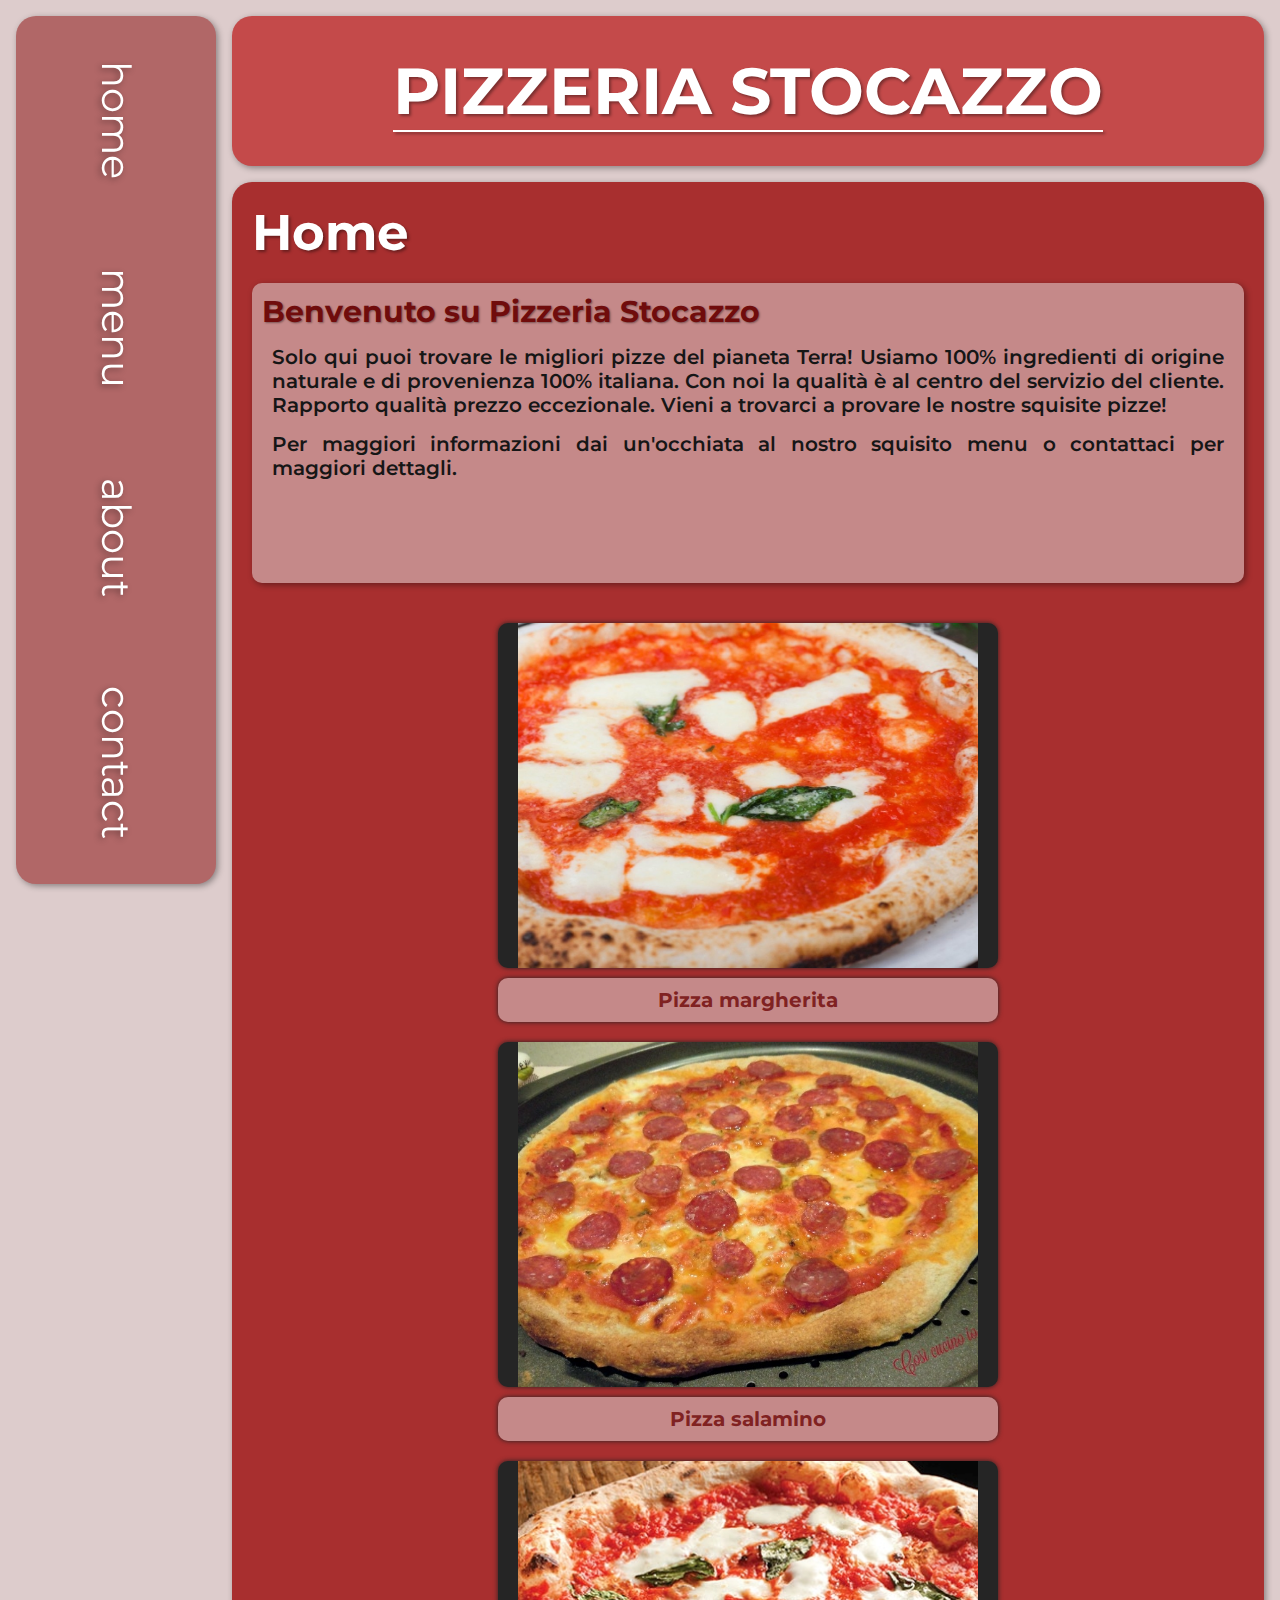
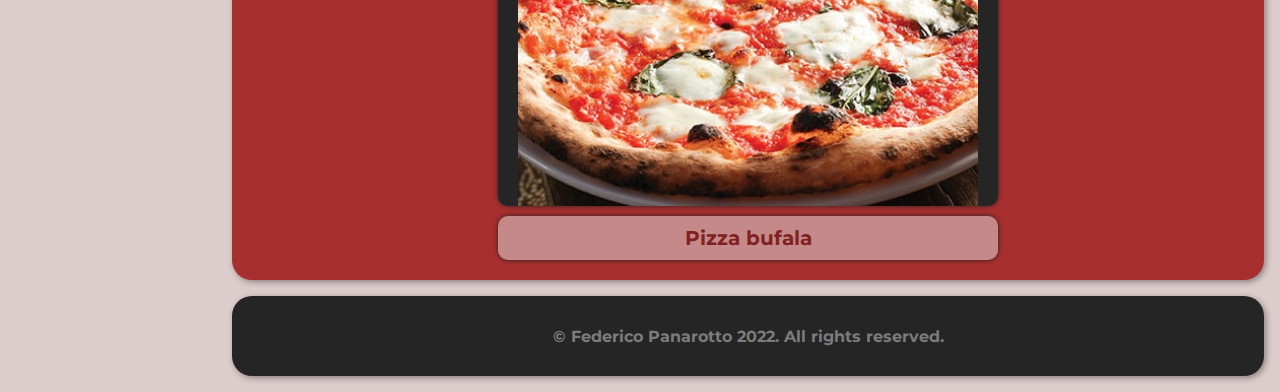
<file: index.html>
<!DOCTYPE html>
<html lang="en">

<head>
    <meta charset="UTF-8">
    <meta http-equiv="X-UA-Compatible" content="IE=edge">
    <meta name="viewport" content="width=device-width, initial-scale=1.0">
    <title>Pizzeria Stocazzo | Menu</title>
    <link rel="stylesheet" href="./style.css">
</head>

<body>
    <!-- container -->
    <div class="container">
        <!-- nav bar -->
        <div class="item-1">
            <div class="links">
                <a href="./index.html">home</a>
                <a href="./pages/menu.html">menu</a>
                <a href="./pages/about.html">about</a>
                <a href="./pages/contact.html">contact</a>
            </div>
        </div>
        <!-- header -->
        <div class="item-2">
            <h1>PIZZERIA STOCAZZO
                <hr>
            </h1>
        </div>
        <!-- main content -->
        <div class="item-3">
            <h1>Home</h1>
            <div class="home-container">
                <h2>Benvenuto su Pizzeria Stocazzo</h2>
                <p>Solo qui puoi trovare le migliori pizze del pianeta Terra! Usiamo 100% ingredienti di origine naturale e di provenienza 100% italiana. Con noi la qualità è al centro del servizio del cliente. Rapporto qualità prezzo eccezionale. Vieni
                    a trovarci a provare le nostre squisite pizze!</p>
                <p>Per maggiori informazioni dai un'occhiata al nostro squisito menu o contattaci per maggiori dettagli.</p>
            </div>
            <div class="home-images">
                <div class="home-pizza">
                    <img src="./pizze/pizza-margherita.jpg" alt="">
                    <h4>Pizza margherita</h4>
                </div>
                <div class="home-pizza">
                    <img src="./pizze/pizza-salamino.jpg" alt="">
                    <h4>Pizza salamino</h4>
                </div>
                <div class="home-pizza">
                    <img src="./pizze/pizza-bufala.jpg" alt="">
                    <h4>Pizza bufala</h4>
                </div>
            </div>
        </div>
        <!-- footer -->
        <div class="item-4 ">
            <h4>&copy; Federico Panarotto 2022. All rights reserved.</h4>
        </div>
</body>

</html>
</file>
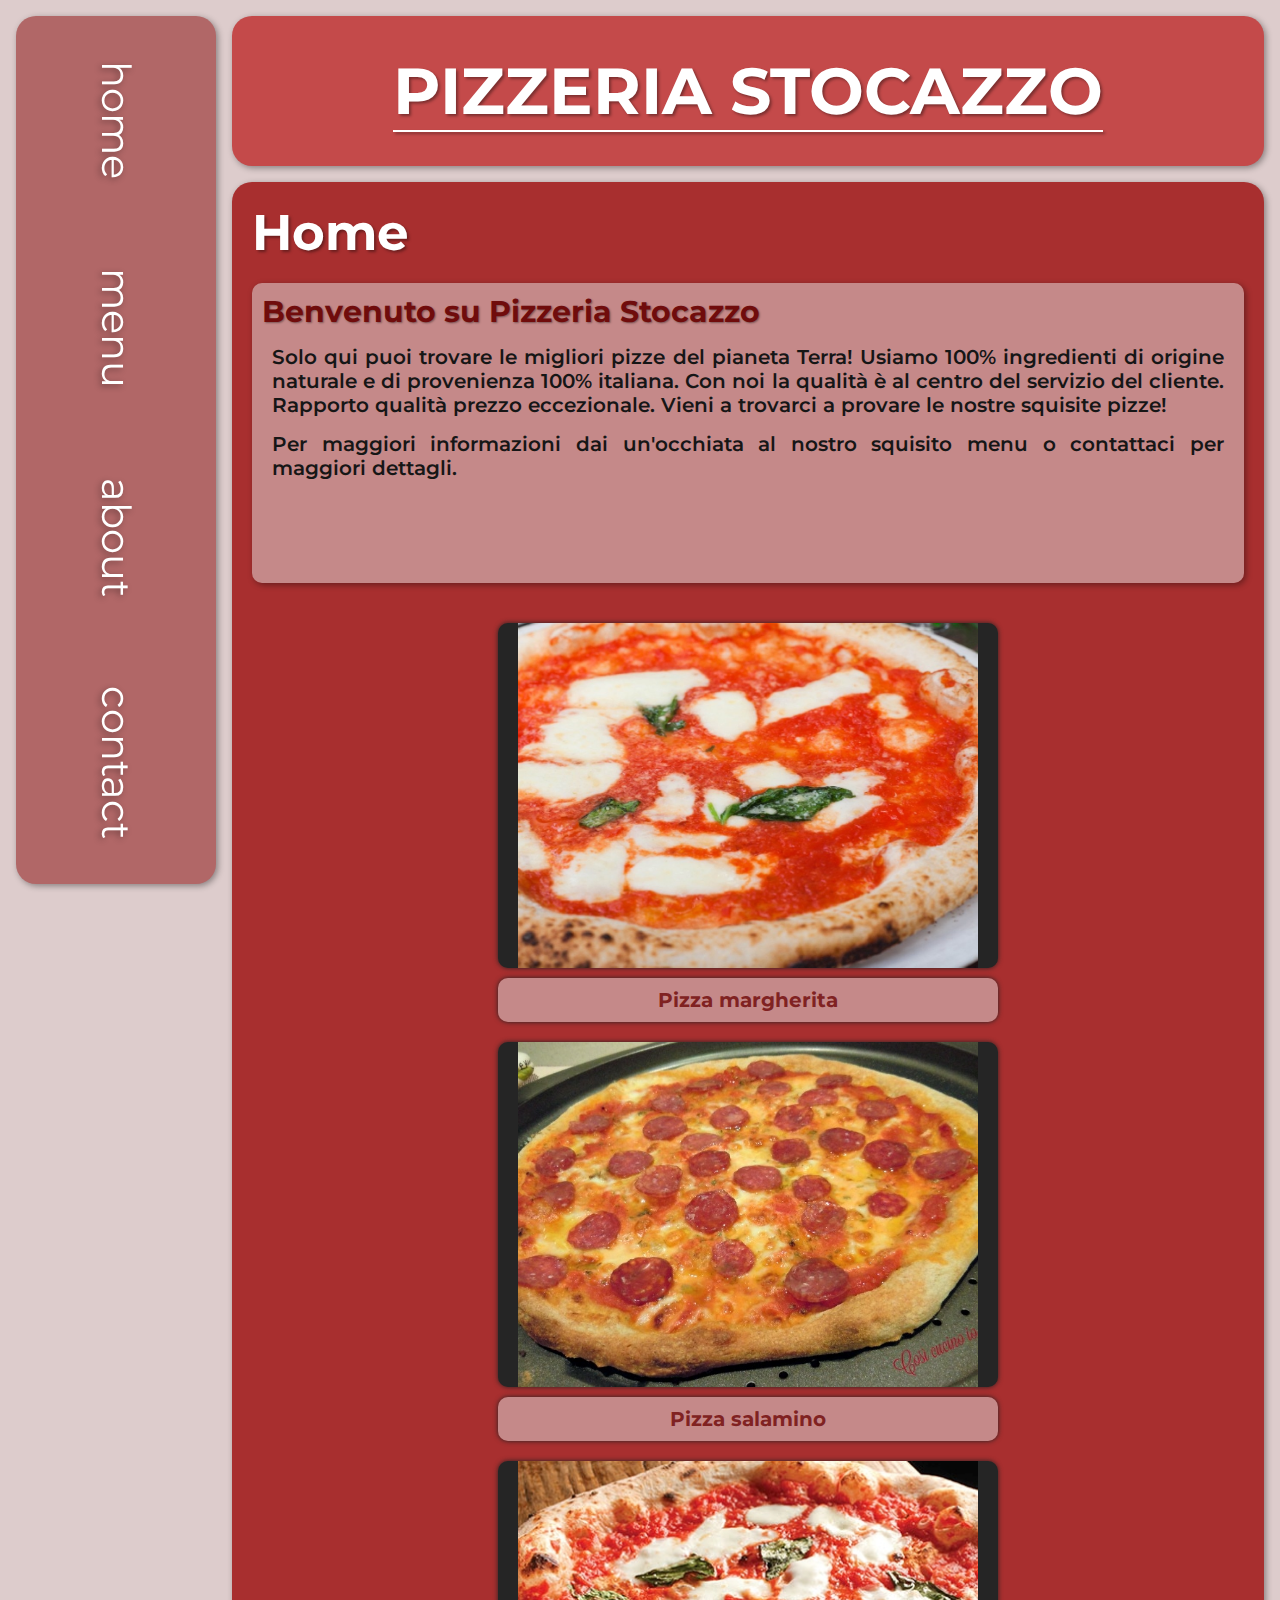
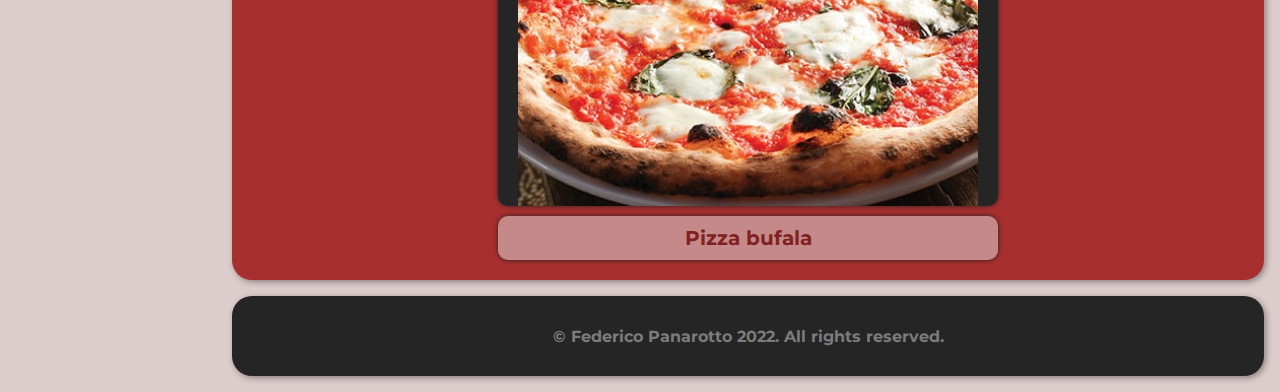
<file: home.html>
<!DOCTYPE html>
<html lang="en">

<head>
    <meta charset="UTF-8">
    <meta http-equiv="X-UA-Compatible" content="IE=edge">
    <meta name="viewport" content="width=device-width, initial-scale=1.0">
    <title>Pizzeria Stocazzo | Menu</title>
    <link rel="stylesheet" href="./style.css">
</head>

<body>
    <!-- container -->
    <div class="container">
        <!-- nav bar -->
        <div class="item-1">
            <div class="links">
                <a href="./home.html">home</a>
                <a href="./menu.html">menu</a>
                <a href="./about.html">about</a>
                <a href="./contact.html">contact</a>
            </div>
        </div>
        <!-- header -->
        <div class="item-2">
            <h1>PIZZERIA STOCAZZO
                <hr>
            </h1>
        </div>
        <!-- main content -->
        <div class="item-3">
            <h1>Home</h1>
            <div class="home-container">
                <h2>Benvenuto su Pizzeria Stocazzo</h2>
                <p>Solo qui puoi trovare le migliori pizze del pianeta Terra! Usiamo 100% ingredienti di origine naturale e di provenienza 100% italiana. Con noi la qualità è al centro del servizio del cliente. Rapporto qualità prezzo eccezionale. Vieni
                    a trovarci a provare le nostre squisite pizze!</p>
                <p>Per maggiori informazioni dai un'occhiata al nostro squisito menu o contattaci per maggiori dettagli.</p>
            </div>
            <div class="home-images">
                <div class="home-pizza">
                    <img src="./pizze/pizza-margherita.jpg" alt="">
                    <h4>Pizza margherita</h4>
                </div>
                <div class="home-pizza">
                    <img src="./pizze/pizza-salamino.jpg" alt="">
                    <h4>Pizza salamino</h4>
                </div>
                <div class="home-pizza">
                    <img src="./pizze/pizza-bufala.jpg" alt="">
                    <h4>Pizza bufala</h4>
                </div>
            </div>
        </div>
        <!-- footer -->
        <div class="item-4 ">
            <h4>&copy; Federico Panarotto 2022. All rights reserved.</h4>
        </div>
</body>

</html>
</file>
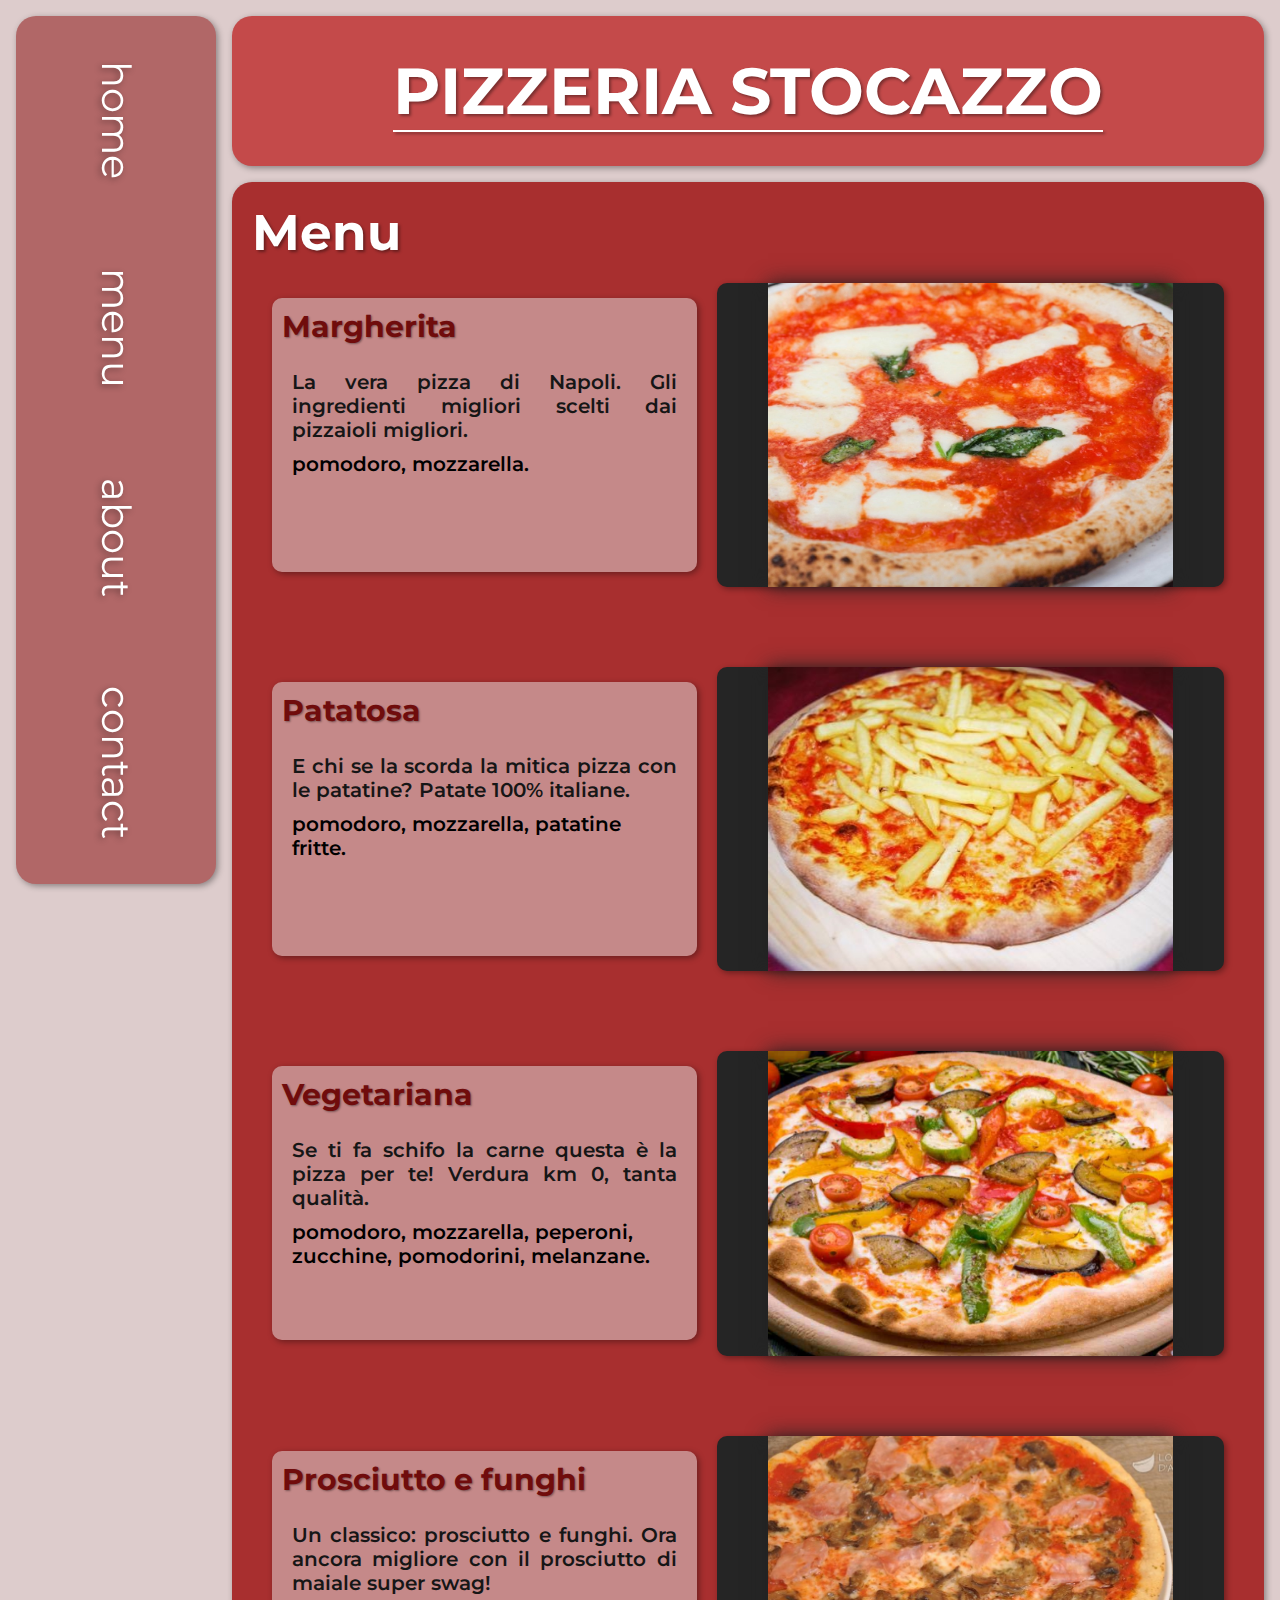
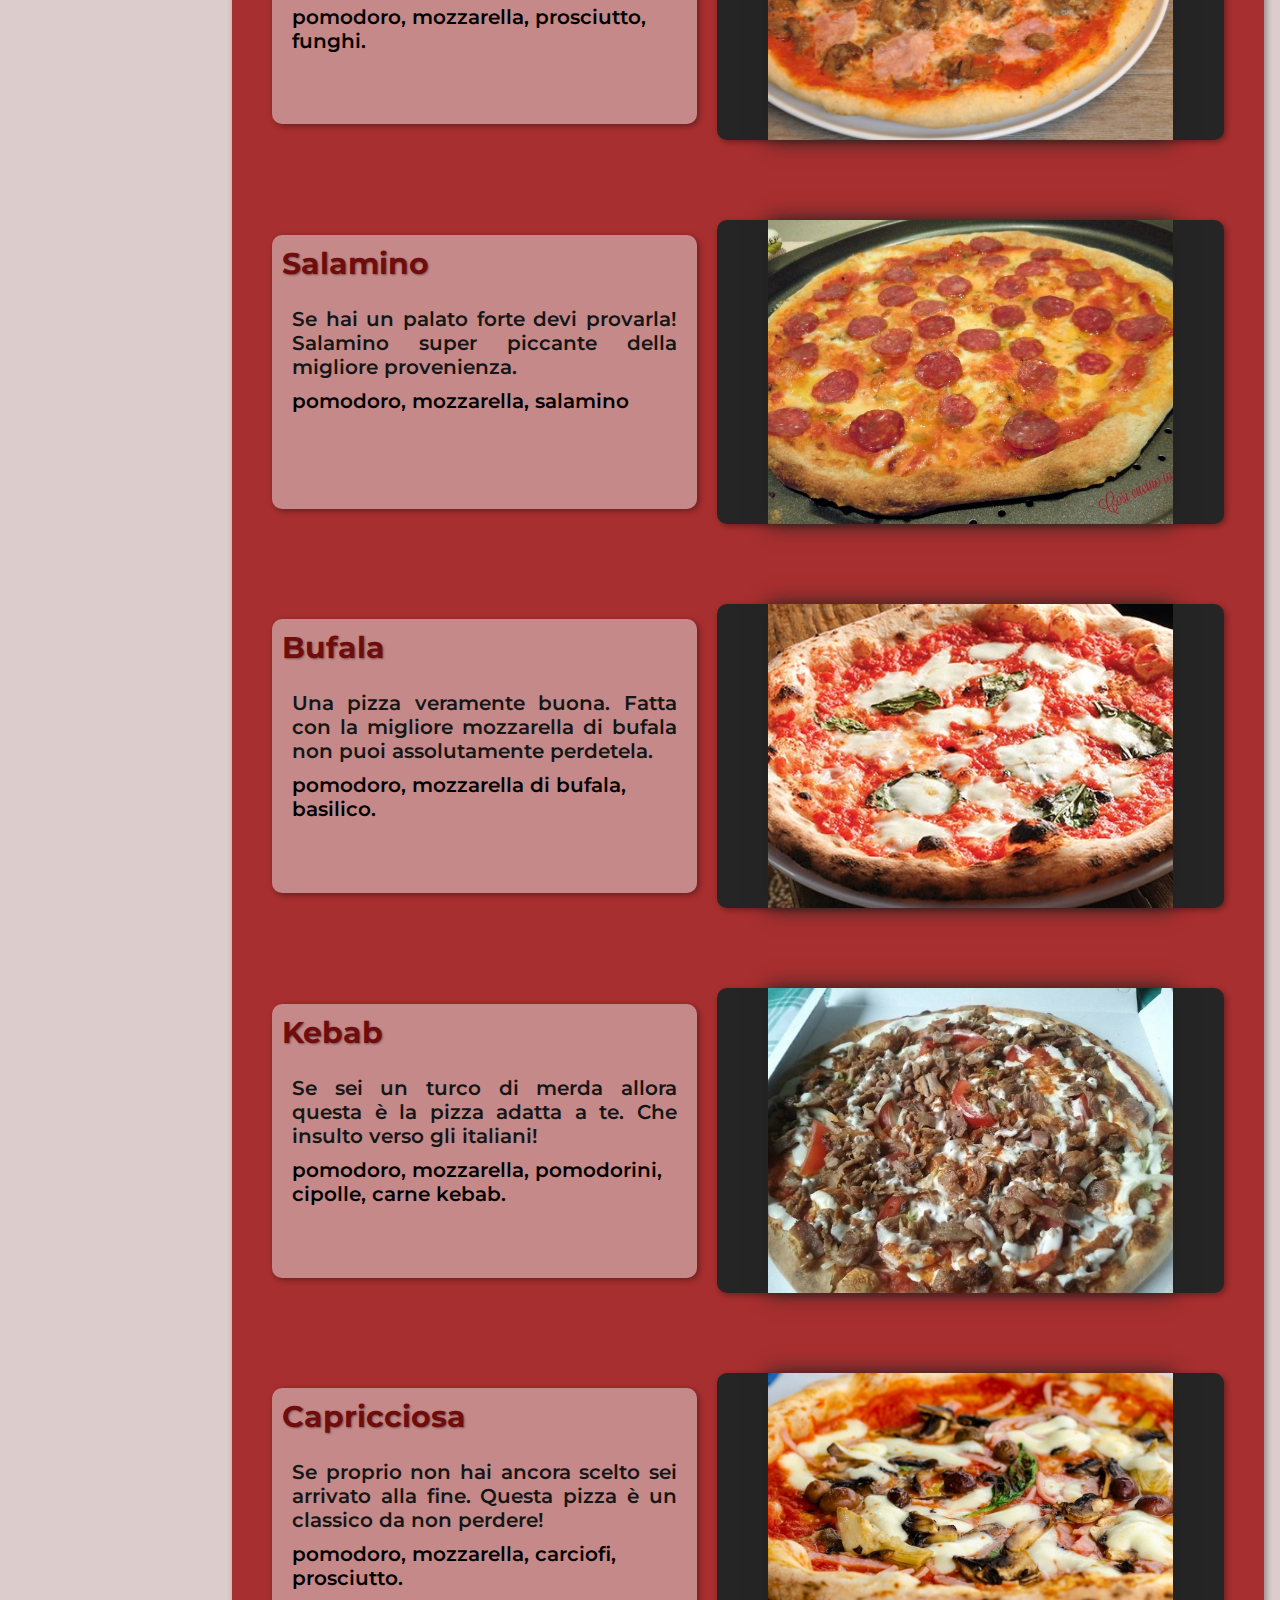
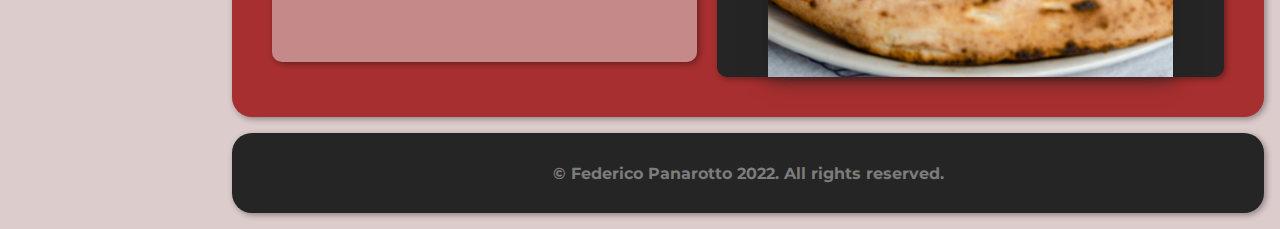
<file: pages/menu.html>
<!DOCTYPE html>
<html lang="en">

<head>
    <meta charset="UTF-8">
    <meta http-equiv="X-UA-Compatible" content="IE=edge">
    <meta name="viewport" content="width=device-width, initial-scale=1.0">
    <title>Pizzeria Stocazzo | Menu</title>
    <link rel="stylesheet" href="../style.css">
</head>

<body>
    <!-- container -->
    <div class="container">
        <!-- nav bar -->
        <div class="item-1">
            <div class="links">
                <a href="../index.html">home</a>
                <a href="./menu.html">menu</a>
                <a href="./about.html">about</a>
                <a href="./contact.html">contact</a>
            </div>
        </div>
        <!-- header -->
        <div class="item-2">
            <h1>PIZZERIA STOCAZZO
                <hr>
            </h1>
        </div>
        <!-- main content -->
        <div class="item-3">
            <h1>Menu</h1>
            <div class="pizze">
                <ul>
                    <li>
                        <div class="text">
                            <h3>Margherita</h3>
                            <div class="text-p">
                                <p>La vera pizza di Napoli. Gli ingredienti migliori scelti dai pizzaioli migliori.</p>
                                <p>pomodoro, mozzarella.</p>
                            </div>
                        </div>
                        <div class="image">
                            <img src="../pizze/pizza-margherita.jpg" alt="Margherita">
                    </li>
                    <li>
                        <div class=" text ">
                            <h3>Patatosa</h3>
                            <div class="text-p ">
                                <p>E chi se la scorda la mitica pizza con le patatine? Patate 100% italiane.</p>
                                <p>pomodoro, mozzarella, patatine fritte.</p>
                            </div>
                        </div>
                        <div class="image ">
                            <img src="../pizze/pizza-patatosa.jpg " alt="Patatosa">
                        </div>
                    </li>
                    <li>
                        <div class="text ">
                            <h3>Vegetariana</h3>
                            <div class="text-p ">
                                <p>Se ti fa schifo la carne questa è la pizza per te! Verdura km 0, tanta qualità.</p>
                                <p>pomodoro, mozzarella, peperoni, zucchine, pomodorini, melanzane.</p>
                            </div>
                        </div>
                        <div class="image ">
                            <img src="../pizze/pizza-vegetariana.jpg " alt="Vegetariana">
                        </div>
                    </li>
                    <li>
                        <div class="text ">
                            <h3>Prosciutto e funghi</h3>
                            <div class="text-p ">
                                <p>Un classico: prosciutto e funghi. Ora ancora migliore con il prosciutto di maiale super swag!</p>
                                <p>pomodoro, mozzarella, prosciutto, funghi.</p>
                            </div>
                        </div>
                        <div class="image ">
                            <img src="../pizze/pizza-prosciuttofunghi.jpg " alt="Prosciutto e funghi">
                        </div>
                    </li>
                    <li>
                        <div class="text ">
                            <h3>Salamino</h3>
                            <div class="text-p ">
                                <p>Se hai un palato forte devi provarla! Salamino super piccante della migliore provenienza.</p>
                                <p>pomodoro, mozzarella, salamino</p>
                            </div>
                        </div>
                        <div class="image ">
                            <img src="../pizze/pizza-salamino.jpg " alt="Salamino">
                        </div>
                    </li>
                    <li>
                        <div class="text ">
                            <h3>Bufala</h3>
                            <div class="text-p ">
                                <p>Una pizza veramente buona. Fatta con la migliore mozzarella di bufala non puoi assolutamente perdetela.</p>
                                <p>pomodoro, mozzarella di bufala, basilico.</p>
                            </div>
                        </div>
                        <div class="image ">
                            <img src="../pizze/pizza-bufala.jpg " alt="Bufala">
                        </div>
                    </li>
                    <li>
                        <div class="text ">
                            <h3>Kebab</h3>
                            <div class="text-p ">
                                <p>Se sei un turco di merda allora questa è la pizza adatta a te. Che insulto verso gli italiani!</p>
                                <p>pomodoro, mozzarella, pomodorini, cipolle, carne kebab.</p>
                            </div>
                        </div>
                        <div class="image ">
                            <img src="../pizze/pizza-matjpg.jpg " alt="Kebab">
                        </div>
                    </li>
                    <li>
                        <div class="text ">
                            <h3>Capricciosa</h3>
                            <div class="text-p ">
                                <p>Se proprio non hai ancora scelto sei arrivato alla fine. Questa pizza è un classico da non perdere!</p>
                                <p>pomodoro, mozzarella, carciofi, prosciutto.</p>
                            </div>
                        </div>
                        <div class="image ">
                            <img src="../pizze/pizza_capricciosa.jpg " alt="Capricciosa">
                        </div>
                    </li>
                </ul>
                </div>
            </div>
            <!-- footer -->
            <div class="item-4 ">
                <h4>&copy; Federico Panarotto 2022. All rights reserved.</h4>
            </div>
        </div>
</body>

</html>
</file>
<file: style.css>
@import url('https://fonts.googleapis.com/css2?family=Montserrat:wght@100&display=swap');

/* global */

* {
    margin: 0;
    padding: 0;
    box-sizing: border-box;
    font-family: 'Montserrat', sans-serif;
    scroll-behavior: smooth;
}

body {
    min-width: 1000px;
    background-color: #ddcccc;
}


/* scrool bar */

*::-webkit-scrollbar {
    width: 7px;
}

*::-webkit-scrollbar-track {
    background-color: #ddcccc;
}

*::-webkit-scrollbar-thumb {
    background: linear-gradient(to top, #a82f2f, #d8adad);
    border-radius: 20px;
}

*::-webkit-scrollbar-thumb:hover {
    background: #555;
}


/* container [GLOBAL] */

.container {
    display: grid;
    gap: 1em;
    grid-template-areas: "side header header" "side main main" "side main main" "side footer footer";
    grid-template-columns: 200px 1fr;
    grid-template-rows: 150px 1fr;
    margin: 1em;
}


/* navigation bar [GLOBAL] */

.item-1 {
    grid-area: side;
    grid-template-rows: 1fr 1fr 1fr 1fr;
    border-radius: 20px;
    display: flex;
    justify-content: center;
    align-items: center;
    height: calc(100vh - 2em);
    position: sticky;
    top: 1em;
    box-shadow: 2px 2px 6px #00000060;
    background-color: #b16767;
}

.links {
    width: 100%;
    height: 100%;
    display: grid;
    grid-template-columns: 1fr;
}

.links a {
    width: 100%;
    writing-mode: vertical-rl;
    font-size: 40px;
    text-decoration: none;
    padding: 20px 0;
    display: flex;
    align-items: center;
    justify-content: center;
    text-shadow: 2px 2px 6px #00000060;
    color: white;
}

.links a:hover {
    background: linear-gradient(to right, #0000003a, #72171700);
    color: #252525;
}

.links a:nth-child(1) {
    border-radius: 20px 20px 0 0;
}

.links a:nth-child(4) {
    border-radius: 0 0 20px 20px;
}


/* header [GLOBAL] */

.item-2 {
    grid-area: header;
    border-radius: 20px;
    padding: 20px;
    display: flex;
    align-items: center;
    justify-content: center;
    flex-direction: column;
    box-shadow: 2px 2px 6px #00000060;
    background-color: #c44a4a;
}

.item-2 h1 {
    font-size: 65px;
    width: auto;
    text-shadow: 2px 2px 3px #00000060;
    color: white;
}

.item-2 hr {
    height: 2px;
    border: none;
    box-shadow: 2px 2px 3px #00000060;
    background-color: white;
}


/* main content [MENU] */

.item-3 {
    grid-area: main;
    border-radius: 20px;
    padding: 20px;
    box-shadow: 2px 2px 6px #00000060;
    background-color: #a82f2f;
}

.item-3 h1 {
    font-size: 50px;
    text-shadow: 2px 2px 3px #00000060;
    color: white;
}

.pizze ul {
    display: grid;
    /* grid-template-columns: 1fr 1fr; */
    padding: 0 20px;
    gap: 40px;
}

.text {
    display: flex;
    flex-direction: column;
    gap: 10px;
    font-weight: 600;
    margin-right: 20px;
    border-radius: 10px;
    height: 90%;
    padding: 10px;
    width: 50%;
    box-shadow: 2px 2px 6px #00000060;
    background-color: #cfababbb;
}

.text-p {
    display: flex;
    /* align-items: center; */
    flex-direction: column;
    margin-top: 15px;
    justify-content: flex-start;
    padding: 0 10px;
    height: 100%;
    gap: 10px;
}

.text-p p {
    font-size: 20px;
    text-align: justify;
    color: #161616;
}

.text-p p:nth-child(2) {
    text-align: left;
    color: #000000;
}

.text h3 {
    font-size: 30px;
    text-shadow: 1px 1px 2px #00000060;
    color: rgb(112, 12, 12);
}

.pizze li {
    display: flex;
    margin: 20px 0;
    justify-content: center;
    align-items: center;
}

.image {
    border-radius: 10px;
    width: 60%;
    display: flex;
    align-items: center;
    justify-content: center;
    box-shadow: 2px 2px 6px #00000060;
    background-color: #252525;
}

.image img {
    width: 80%;
    box-shadow: 0px 0px 20px #222222;
}

@media screen and (min-width: 1600px) {
    .text-p p {
        font-size: 30px;
    }
    .text h3 {
        font-size: 45px;
    }
}

@media screen and (max-width: 1252px) {
    .pizze ul {
        display: grid;
        grid-template-columns: 1fr;
        padding: 0 20px;
        gap: 20px;
    }
    .text-p p {
        font-size: 15px;
    }
    .text h3 {
        font-size: 20px;
    }
}


/* footer [GLOBAL] */

.item-4 {
    grid-area: footer;
    display: flex;
    align-items: center;
    justify-content: center;
    height: 80px;
    border-radius: 20px;
    box-shadow: 2px 2px 6px #00000060;
    background-color: #252525;
    color: white;
}

.item-4 h4 {
    color: #7c7c7c;
}


/* home section */

.home-container {
    margin: 20px 0;
    display: flex;
    /* align-items: center; */
    flex-direction: column;
    justify-content: flex-start;
    background-color: #cfababbb;
    border-radius: 10px;
    height: 300px;
    padding: 10px;
    gap: 10px;
    box-shadow: 2px 2px 6px #00000060;
}

.home-container h2 {
    font-size: 30px;
    text-shadow: 1px 1px 2px #00000060;
    color: rgb(112, 12, 12);
}

.home-container p {
    margin-top: 5px;
    padding: 0 10px;
    color: #161616;
    font-weight: 600;
    font-size: 20px;
    text-align: justify;
}

.home-images {
    display: grid;
    grid-template-columns: 1fr 1fr 1fr;
    justify-self: center;
    align-items: center;
}

.home-images img {
    display: flex;
    align-items: center;
    justify-self: center;
    width: 350px;
    box-shadow: 0px 0px 5px #222222;
    background-color: #252525;
    padding: 0px 20px;
    border-radius: 10px;
}

.home-pizza {
    display: flex;
    align-items: center;
    justify-content: center;
    flex-direction: column;
    gap: 10px;
}

.home-pizza h4 {
    background-color: #cfababbb;
    width: 350px;
    padding: 10px 20px;
    border-radius: 10px;
    box-shadow: 0px 0px 5px #222222;
    color: #802222;
    font-size: 20px;
    text-align: center;
}

@media screen and (min-width: 1600px) {
    .home-images img {
        width: 400px;
    }
    .home-pizza h4 {
        width: 400px;
    }
    .home-container h2 {
        font-size: 45px;
    }
    .home-container p {
        font-size: 30px;
    }
    .home-container {
        height: 400px;
    }
}

@media screen and (max-width: 1400px) {
    .home-images img {
        width: 500px;
    }
    .home-pizza h4 {
        width: 500px;
    }
    .home-images {
        grid-template-columns: 1fr;
    }
    .home-pizza {
        margin-top: 20px;
    }
}
</file>
